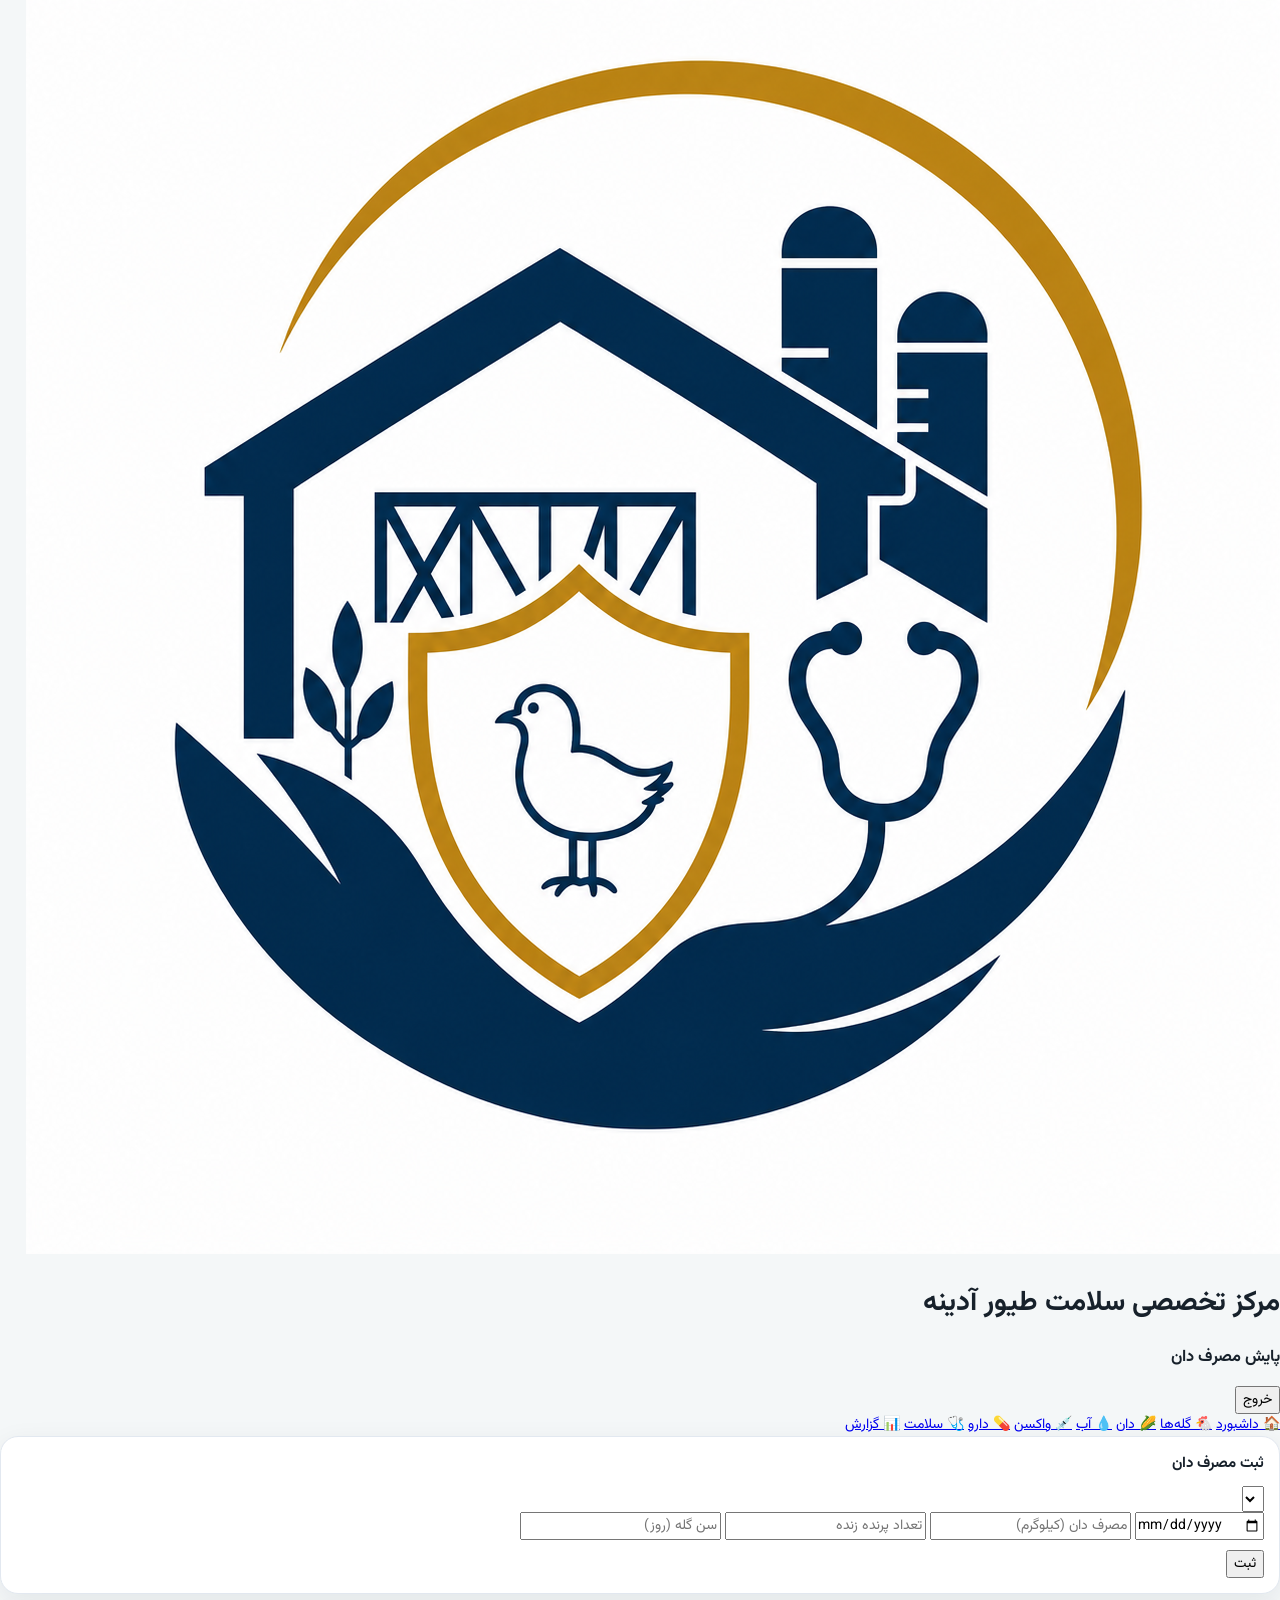
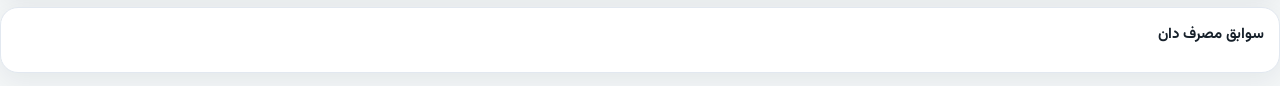
<file: feed.html>
<!doctype html>

<html lang="fa" dir="rtl">

<head>

<meta charset="utf-8">

<meta
name="viewport"
content="width=device-width,initial-scale=1"
>

<link rel="stylesheet" href="Style.css">

<title>
پایش مصرف دان
</title>

</head>


<body>


<header class="header">

<img src="IMG_4309.png" class="header-logo">

<h1>
مرکز تخصصی سلامت طیور آدینه
</h1>

<h3>
پایش مصرف دان
</h3>

<div class="user-row">

<span id="userBox"></span>

<button class="logout" data-logout>
خروج
</button>

</div>

</header>


<nav class="menu">

<a href="panel.html">🏠 داشبورد</a>
<a href="flock.html">🐔 گله‌ها</a>
<a href="feed.html">🌽 دان</a>
<a href="water.html">💧 آب</a>
<a href="vaccine.html">💉 واکسن</a>
<a href="medicine.html">💊 دارو</a>
<a href="health.html">🩺 سلامت</a>
<a href="report.html">📊 گزارش</a>

</nav>


<main class="container">


<div class="card">

<h2>
ثبت مصرف دان
</h2>


<select id="flockId"></select>


<div class="form-grid">

<input
id="date"
type="date"
>

<input
id="amount"
type="number"
step="0.01"
placeholder="مصرف دان (کیلوگرم)"
>

<input
id="birds"
type="number"
placeholder="تعداد پرنده زنده"
>

<input
id="age"
type="number"
placeholder="سن گله (روز)"
>

</div>


<div class="actions">

<button onclick="saveFeed()">
ثبت
</button>

</div>

</div>


<div class="card">

<h2>
سوابق مصرف دان
</h2>

<div id="list"></div>

</div>


</main>


<script src="database.js"></script>

<script src="app.js"></script>


<script>

function render(){

fillFlockSelect("flockId");

const data=
read("feed",[])
.slice()
.reverse();

const list=
document.getElementById("list");


if(!data.length){

list.innerHTML=
"هنوز اطلاعاتی ثبت نشده است.";

return;

}


list.innerHTML=data.map(

function(item){

return `

<div class="list-item">

📅 ${escapeHTML(item.date)}

|

${fmt(item.amount,1)}
کیلوگرم

|

${fmt(item.birds,0)}
پرنده

|

<b>
${fmt(item.perBird,1)}
گرم/پرنده
</b>

</div>

`;

}

).join("");

}


function saveFeed(){

if(!requireUser()){

return;

}


const flockId=
document.getElementById("flockId").value;


const amount=
num(document.getElementById("amount").value);


const birds=
num(document.getElementById("birds").value);


if(!flockId || amount<=0 || birds<=0){

alert(
"گله، مقدار دان و تعداد پرنده را صحیح وارد کنید."
);

return;

}


addRecord(

"feed",

{

flockId:flockId,

date:
document.getElementById("date").value ||
todayISO(),

amount:amount,

birds:birds,

age:
num(document.getElementById("age").value),

perBird:
amount*1000/birds

}

);


render();

}


document.addEventListener(

"DOMContentLoaded",

function(){

document.getElementById("date").value=todayISO();

render();

}

);

</script>


</body>

</html>
</file>
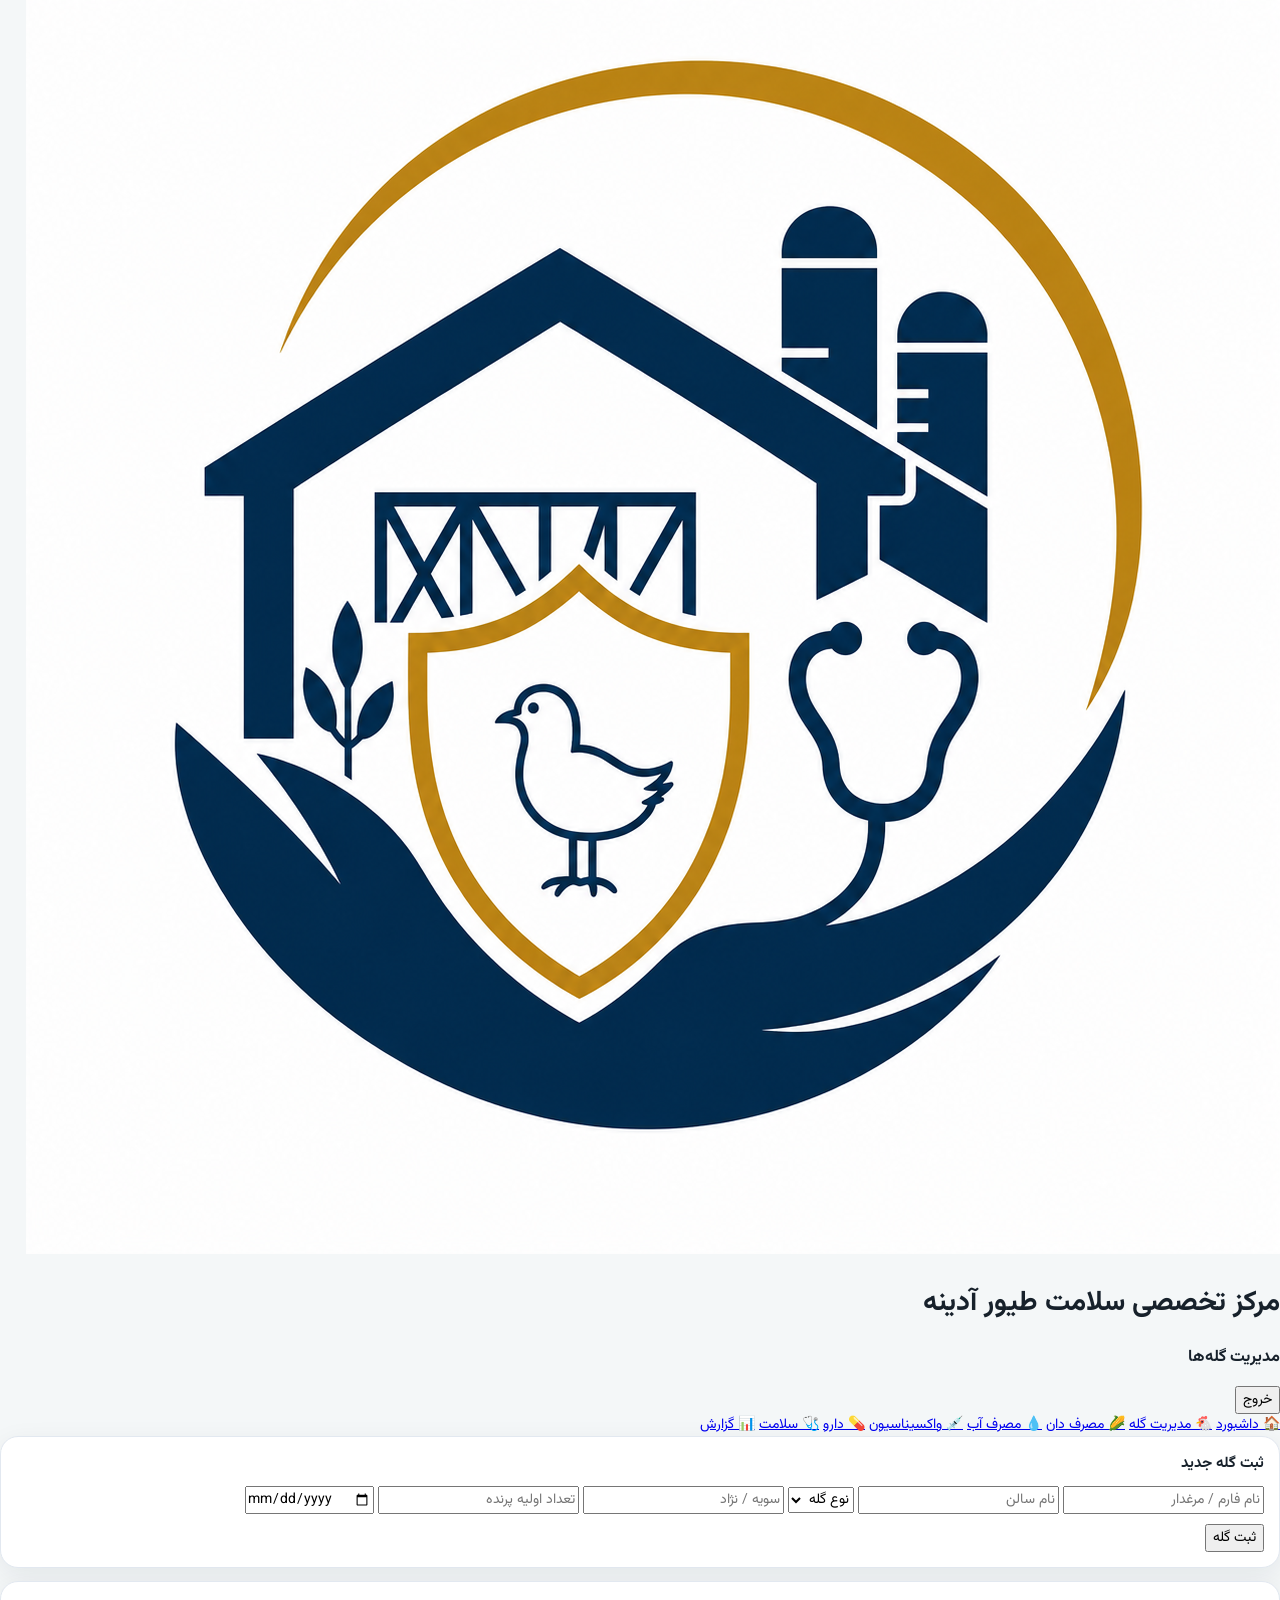
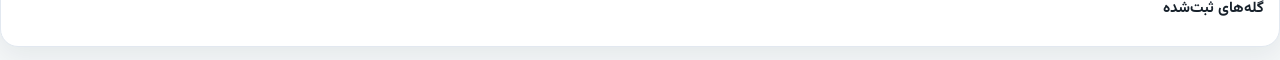
<file: flock.html>
<!doctype html>

<html lang="fa" dir="rtl">

<head>

<meta charset="utf-8">

<meta
name="viewport"
content="width=device-width,initial-scale=1"
>

<link
rel="stylesheet"
href="Style.css"
>

<title>
مدیریت گله‌ها
</title>

</head>


<body>


<header class="header">

<img
src="IMG_4309.png"
class="header-logo"
alt="لوگو"
>

<h1>
مرکز تخصصی سلامت طیور آدینه
</h1>

<h3>
مدیریت گله‌ها
</h3>

<div class="user-row">

<span id="userBox"></span>

<button
class="logout"
data-logout
>
خروج
</button>

</div>

</header>


<nav class="menu">

<a href="panel.html">🏠 داشبورد</a>

<a href="flock.html">🐔 مدیریت گله</a>

<a href="feed.html">🌽 مصرف دان</a>

<a href="water.html">💧 مصرف آب</a>

<a href="vaccine.html">💉 واکسیناسیون</a>

<a href="medicine.html">💊 دارو</a>

<a href="health.html">🩺 سلامت</a>

<a href="report.html">📊 گزارش</a>

</nav>


<main class="container">


<div class="card">

<h2>
ثبت گله جدید
</h2>


<div class="form-grid">


<input
id="farm"
placeholder="نام فارم / مرغدار"
>


<input
id="hall"
placeholder="نام سالن"
>


<select id="type">

<option value="">
نوع گله
</option>

<option>
گوشتی
</option>

<option>
تخمگذار
</option>

<option>
مادر
</option>

<option>
پولت
</option>

</select>


<input
id="breed"
placeholder="سویه / نژاد"
>


<input
id="initialCount"
type="number"
placeholder="تعداد اولیه پرنده"
>


<input
id="startDate"
type="date"
>


</div>


<div class="actions">

<button onclick="saveFlock()">
ثبت گله
</button>

</div>

</div>


<div class="card">

<h2>
گله‌های ثبت‌شده
</h2>

<div id="list"></div>

</div>


</main>


<script src="database.js"></script>

<script src="app.js"></script>


<script>

function saveFlock(){

if(!requireUser()){

return;

}


const farm=
document.getElementById("farm")
.value.trim();


const hall=
document.getElementById("hall")
.value.trim();


if(!farm || !hall){

alert(
"نام فارم و سالن الزامی است."
);

return;

}


const record=addRecord(

"flocks",

{

farm:farm,

hall:hall,

type:
document.getElementById("type").value,

breed:
document.getElementById("breed").value.trim(),

initialCount:
num(
document.getElementById("initialCount").value
),

startDate:
document.getElementById("startDate").value ||
todayISO(),

status:"فعال"

}

);


if(record){

setSelectedFlock(record.id);

render();

}

}


function render(){

const data=getFlocks();

const list=document.getElementById("list");


if(!data.length){

list.innerHTML=
"هنوز گله‌ای ثبت نشده است.";

return;

}


list.innerHTML=data.map(

function(flock){

return `

<div class="list-item">

<b>
${escapeHTML(flock.farm)}
—
${escapeHTML(flock.hall)}
</b>

<div class="meta">

${escapeHTML(flock.type)}

|

${escapeHTML(flock.breed || "")}

|

${fmt(flock.initialCount,0)}
قطعه

|

شروع:
${escapeHTML(flock.startDate)}

</div>


<div class="actions">

<button
onclick="selectFlock('${flock.id}')"
>
فعال کردن
</button>

<button
class="secondary"
onclick="removeFlock('${flock.id}')"
>
حذف
</button>

</div>

</div>

`;

}

).join("");

}


function selectFlock(id){

setSelectedFlock(id);

render();

}


function removeFlock(id){

if(!confirm("این گله حذف شود؟")){

return;

}


deleteRecord(
"flocks",
id
);


if(getSelectedFlock()===id){

setSelectedFlock("");

}


render();

}


document.addEventListener(

"DOMContentLoaded",

function(){

const start=
document.getElementById("startDate");

if(start){

start.value=todayISO();

}

render();

}

);

</script>

</body>

</html>
</file>
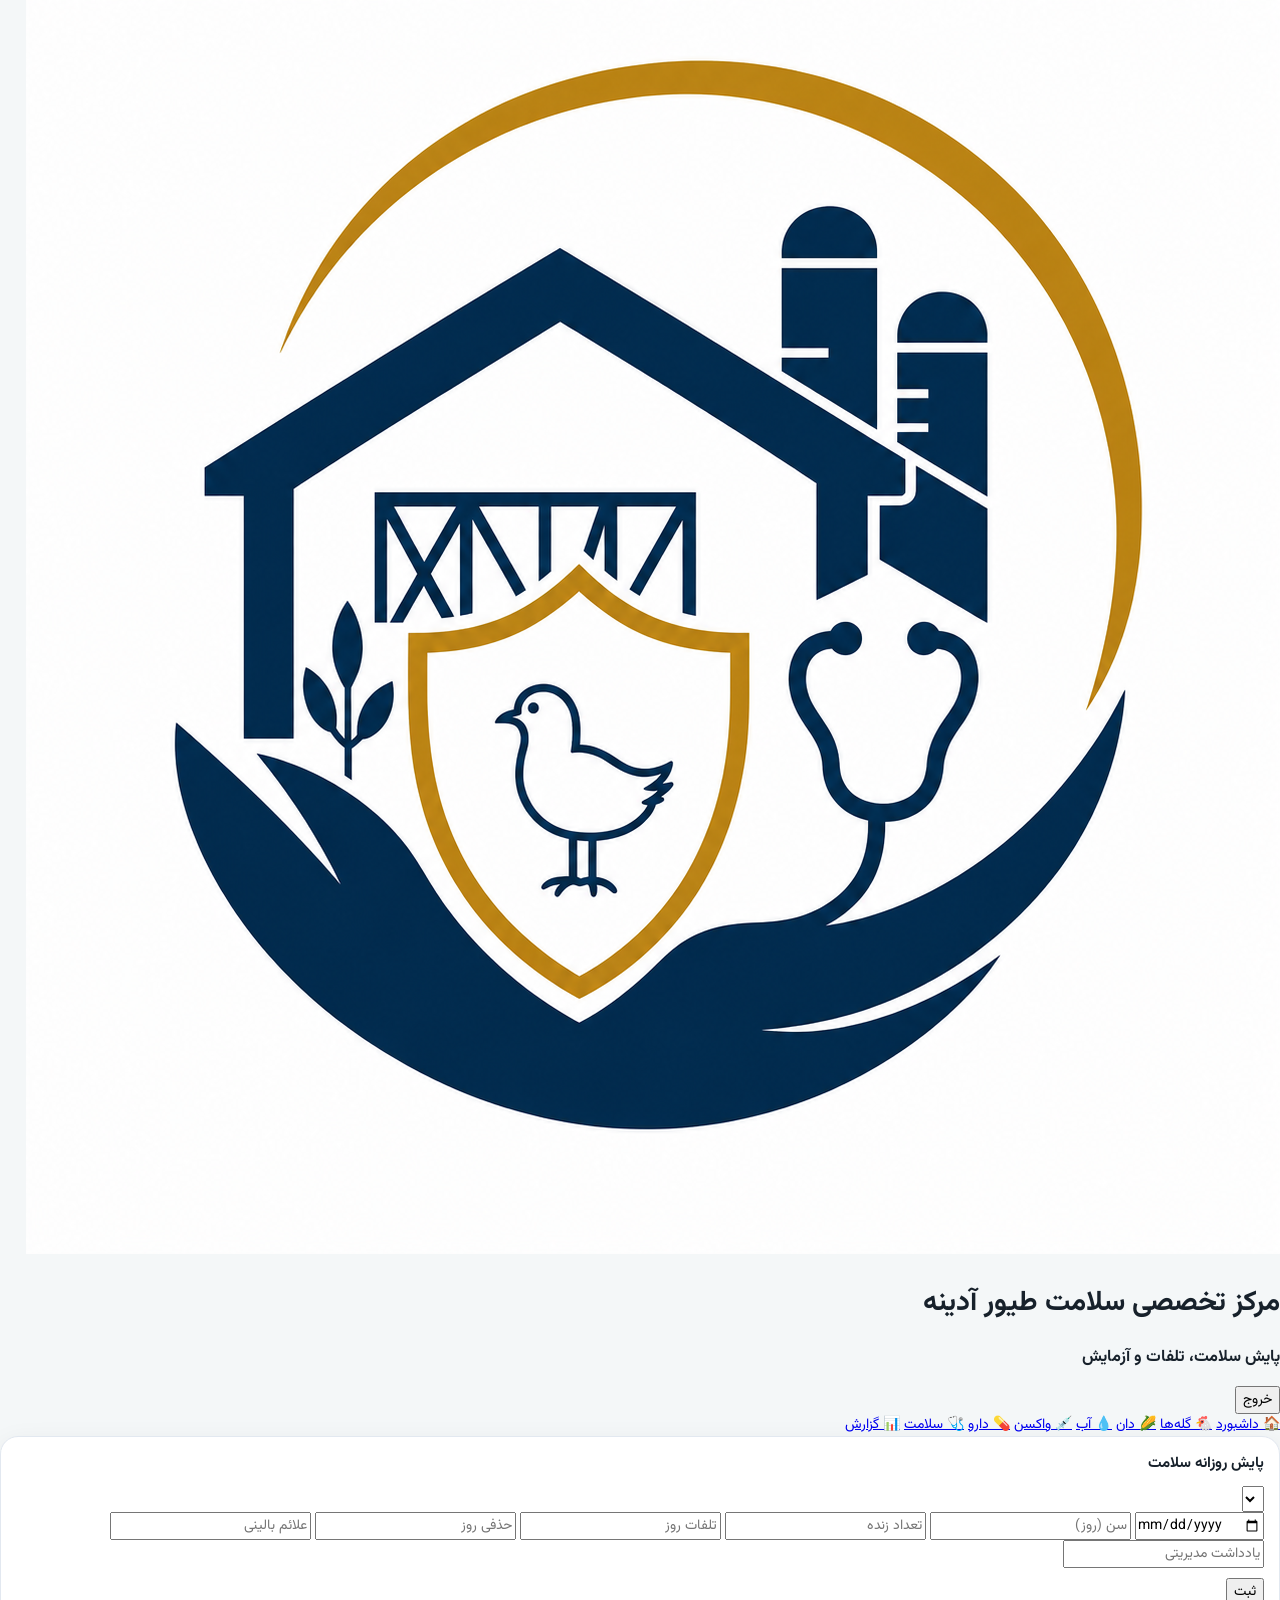
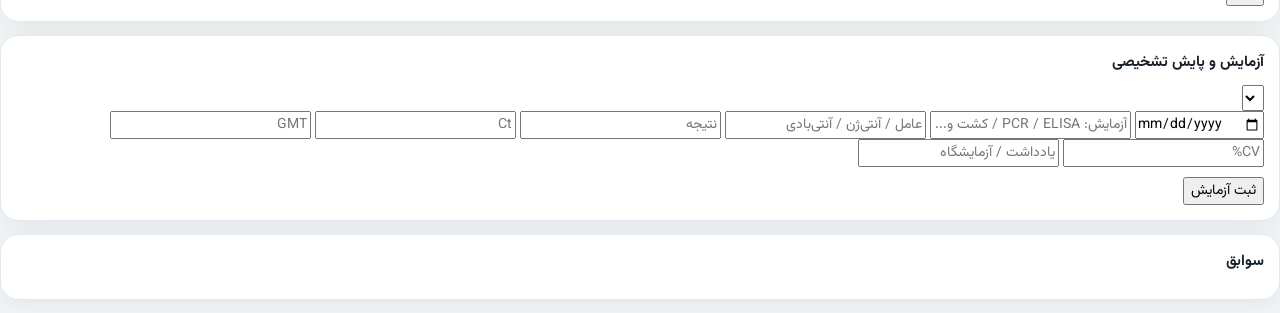
<file: health.html>
<!doctype html>

<html lang="fa" dir="rtl">

<head>

<meta charset="utf-8">

<meta
name="viewport"
content="width=device-width,initial-scale=1"
>

<link rel="stylesheet" href="Style.css">

<title>
پایش سلامت و آزمایش
</title>

</head>


<body>


<header class="header">

<img src="IMG_4309.png" class="header-logo">

<h1>
مرکز تخصصی سلامت طیور آدینه
</h1>

<h3>
پایش سلامت، تلفات و آزمایش
</h3>

<div class="user-row">

<span id="userBox"></span>

<button class="logout" data-logout>
خروج
</button>

</div>

</header>


<nav class="menu">

<a href="panel.html">🏠 داشبورد</a>
<a href="flock.html">🐔 گله‌ها</a>
<a href="feed.html">🌽 دان</a>
<a href="water.html">💧 آب</a>
<a href="vaccine.html">💉 واکسن</a>
<a href="medicine.html">💊 دارو</a>
<a href="health.html">🩺 سلامت</a>
<a href="report.html">📊 گزارش</a>

</nav>


<main class="container">


<div class="card">

<h2>
پایش روزانه سلامت
</h2>


<select id="flockId"></select>


<div class="form-grid">

<input
id="date"
type="date"
>

<input
id="age"
type="number"
placeholder="سن (روز)"
>

<input
id="alive"
type="number"
placeholder="تعداد زنده"
>

<input
id="mortality"
type="number"
placeholder="تلفات روز"
>

<input
id="cull"
type="number"
placeholder="حذفی روز"
>

<input
id="signs"
placeholder="علائم بالینی"
>

<input
id="notes"
placeholder="یادداشت مدیریتی"
>

</div>


<div class="actions">

<button onclick="saveHealth()">
ثبت
</button>

</div>

</div>



<div class="card">

<h2>
آزمایش و پایش تشخیصی
</h2>


<select id="flockIdLab"></select>


<div class="form-grid">

<input
id="labDate"
type="date"
>

<input
id="test"
placeholder="آزمایش: PCR / ELISA / کشت و..."
>

<input
id="agent"
placeholder="عامل / آنتی‌ژن / آنتی‌بادی"
>

<input
id="result"
placeholder="نتیجه"
>

<input
id="ct"
type="number"
step="0.01"
placeholder="Ct"
>

<input
id="gmt"
type="number"
step="0.01"
placeholder="GMT"
>

<input
id="cvLab"
type="number"
step="0.01"
placeholder="CV%"
>

<input
id="labNotes"
placeholder="یادداشت / آزمایشگاه"
>

</div>


<div class="actions">

<button onclick="saveLab()">
ثبت آزمایش
</button>

</div>

</div>


<div class="card">

<h2>
سوابق
</h2>

<div id="list"></div>

</div>


</main>


<script src="database.js"></script>

<script src="app.js"></script>


<script>

function render(){

fillFlockSelect("flockId");

fillFlockSelect("flockIdLab");


const health=
read("health",[])
.slice()
.reverse();


const labs=
read("lab",[])
.slice()
.reverse();


const list=
document.getElementById("list");


let html="";


health.forEach(function(item){

html+=`

<div class="list-item">

🩺

${escapeHTML(item.date)}

|

سن:
${fmt(item.age,0)}

|

تلفات:
${fmt(item.mortality,0)}

|

حذفی:
${fmt(item.cull,0)}

<div>

${escapeHTML(item.signs || "")}

</div>

<div class="meta">

${escapeHTML(item.notes || "")}

</div>

</div>

`;

});


labs.forEach(function(item){

html+=`

<div class="list-item">

🧪

${escapeHTML(item.labDate)}

|

${escapeHTML(item.test)}

|

${escapeHTML(item.agent)}

|

نتیجه:

<b>
${escapeHTML(item.result)}
</b>


<div class="meta">

Ct:
${item.ct ?? "-"}

|

GMT:
${item.gmt ?? "-"}

|

CV:
${item.cvLab ?? "-"}

</div>


<div>

${escapeHTML(item.notes || "")}

</div>

</div>

`;

});


list.innerHTML=
html || "هنوز اطلاعاتی ثبت نشده است.";

}


function saveHealth(){

if(!requireUser()){

return;

}


const flockId=
document.getElementById("flockId").value;


if(!flockId){

alert("گله را انتخاب کنید.");

return;

}


addRecord(

"health",

{

flockId:flockId,

date:
document.getElementById("date").value ||
todayISO(),

age:
num(document.getElementById("age").value),

alive:
num(document.getElementById("alive").value),

mortality:
num(document.getElementById("mortality").value),

cull:
num(document.getElementById("cull").value),

signs:
document.getElementById("signs").value.trim(),

notes:
document.getElementById("notes").value.trim()

}

);


render();

}


function saveLab(){

if(!requireUser()){

return;

}


const flockId=
document.getElementById("flockIdLab").value;


const test=
document.getElementById("test").value.trim();


if(!flockId || !test){

alert(
"گله و نام آزمایش الزامی است."
);

return;

}


addRecord(

"lab",

{

flockId:flockId,

labDate:
document.getElementById("labDate").value ||
todayISO(),

test:test,

agent:
document.getElementById("agent").value.trim(),

result:
document.getElementById("result").value.trim(),

ct:
document.getElementById("ct").value===""
?
null
:
num(document.getElementById("ct").value),

gmt:
document.getElementById("gmt").value===""
?
null
:
num(document.getElementById("gmt").value),

cvLab:
document.getElementById("cvLab").value===""
?
null
:
num(document.getElementById("cvLab").value),

notes:
document.getElementById("labNotes").value.trim()

}

);


render();

}


document.addEventListener(

"DOMContentLoaded",

function(){

document.getElementById("date").value=todayISO();

document.getElementById("labDate").value=todayISO();

render();

}

);

</script>

</body>

</html>
</file>
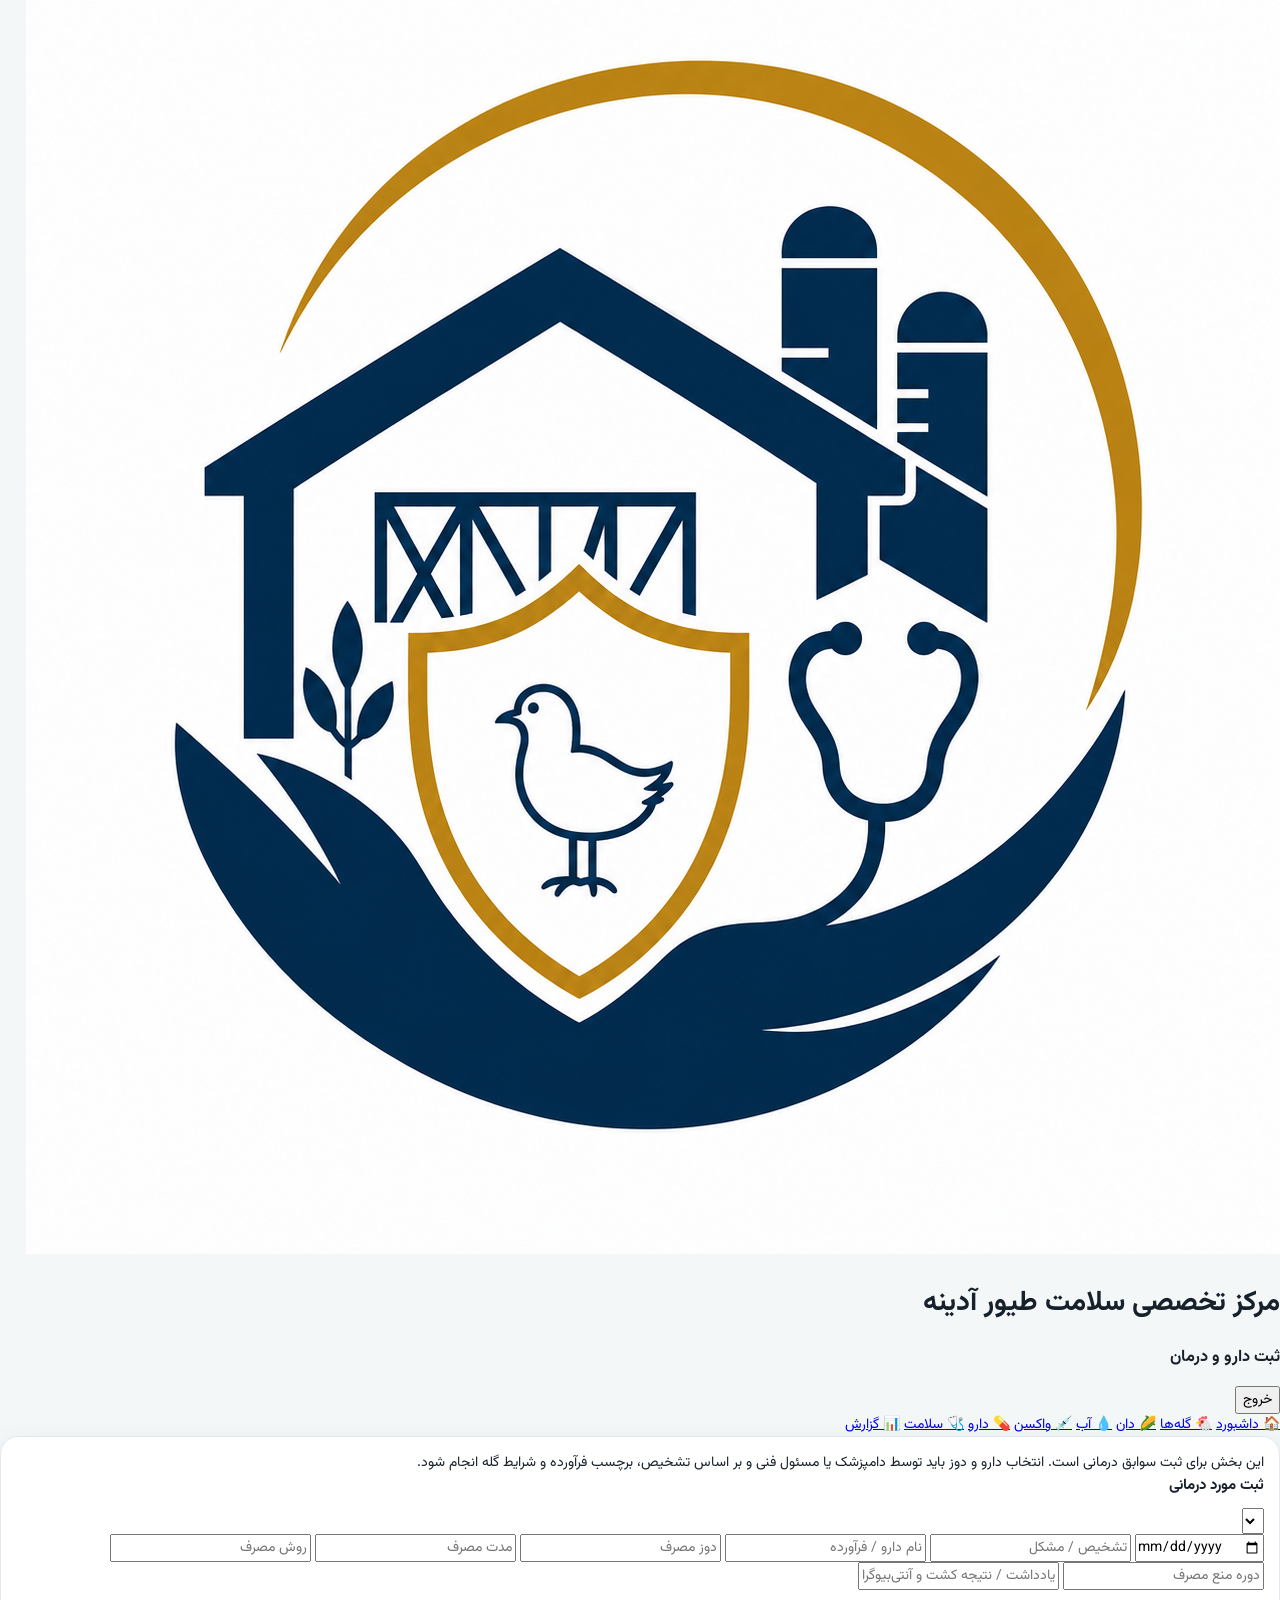
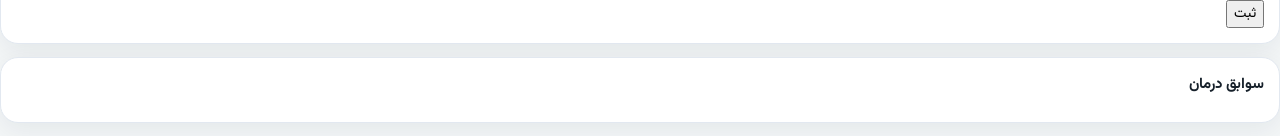
<file: medicine.html>
<!doctype html>

<html lang="fa" dir="rtl">

<head>

<meta charset="utf-8">

<meta
name="viewport"
content="width=device-width,initial-scale=1"
>

<link rel="stylesheet" href="Style.css">

<title>
دارو و درمان
</title>

</head>


<body>


<header class="header">

<img src="IMG_4309.png" class="header-logo">

<h1>
مرکز تخصصی سلامت طیور آدینه
</h1>

<h3>
ثبت دارو و درمان
</h3>

<div class="user-row">

<span id="userBox"></span>

<button class="logout" data-logout>
خروج
</button>

</div>

</header>


<nav class="menu">

<a href="panel.html">🏠 داشبورد</a>
<a href="flock.html">🐔 گله‌ها</a>
<a href="feed.html">🌽 دان</a>
<a href="water.html">💧 آب</a>
<a href="vaccine.html">💉 واکسن</a>
<a href="medicine.html">💊 دارو</a>
<a href="health.html">🩺 سلامت</a>
<a href="report.html">📊 گزارش</a>

</nav>


<main class="container">


<div class="card">

<div class="notice">

این بخش برای ثبت سوابق درمانی است.
انتخاب دارو و دوز باید توسط دامپزشک یا مسئول فنی و بر اساس تشخیص، برچسب فرآورده و شرایط گله انجام شود.

</div>


<h2>
ثبت مورد درمانی
</h2>


<select id="flockId"></select>


<div class="form-grid">

<input
id="date"
type="date"
>

<input
id="disease"
placeholder="تشخیص / مشکل"
>

<input
id="medicine"
placeholder="نام دارو / فرآورده"
>

<input
id="dose"
placeholder="دوز مصرف"
>

<input
id="duration"
placeholder="مدت مصرف"
>

<input
id="route"
placeholder="روش مصرف"
>

<input
id="withdrawal"
placeholder="دوره منع مصرف"
>

<input
id="notes"
placeholder="یادداشت / نتیجه کشت و آنتی‌بیوگرام"
>

</div>


<div class="actions">

<button onclick="saveMedicine()">
ثبت
</button>

</div>

</div>


<div class="card">

<h2>
سوابق درمان
</h2>

<div id="list"></div>

</div>


</main>


<script src="database.js"></script>

<script src="app.js"></script>


<script>

function render(){

fillFlockSelect("flockId");

const data=
read("medicine",[])
.slice()
.reverse();


const list=
document.getElementById("list");


if(!data.length){

list.innerHTML=
"هنوز مورد درمانی ثبت نشده است.";

return;

}


list.innerHTML=data.map(

function(item){

return `

<div class="list-item">

💊

<b>
${escapeHTML(item.medicine)}
</b>


<div class="meta">

${escapeHTML(item.date)}

|

${escapeHTML(item.disease)}

|

دوز:
${escapeHTML(item.dose)}

|

مدت:
${escapeHTML(item.duration)}

</div>


<div>

روش:
${escapeHTML(item.route)}

|

منع مصرف:
${escapeHTML(item.withdrawal)}

</div>


<div>

${escapeHTML(item.notes || "")}

</div>

</div>

`;

}

).join("");

}


function saveMedicine(){

if(!requireUser()){

return;

}


const flockId=
document.getElementById("flockId").value;


const medicine=
document.getElementById("medicine").value.trim();


if(!flockId || !medicine){

alert(
"گله و نام دارو الزامی است."
);

return;

}


addRecord(

"medicine",

{

flockId:flockId,

date:
document.getElementById("date").value ||
todayISO(),

disease:
document.getElementById("disease").value.trim(),

medicine:medicine,

dose:
document.getElementById("dose").value.trim(),

duration:
document.getElementById("duration").value.trim(),

route:
document.getElementById("route").value.trim(),

withdrawal:
document.getElementById("withdrawal").value.trim(),

notes:
document.getElementById("notes").value.trim()

}

);


render();

}


document.addEventListener(

"DOMContentLoaded",

function(){

document.getElementById("date").value=todayISO();

render();

}

);

</script>

</body>

</html>
</file>
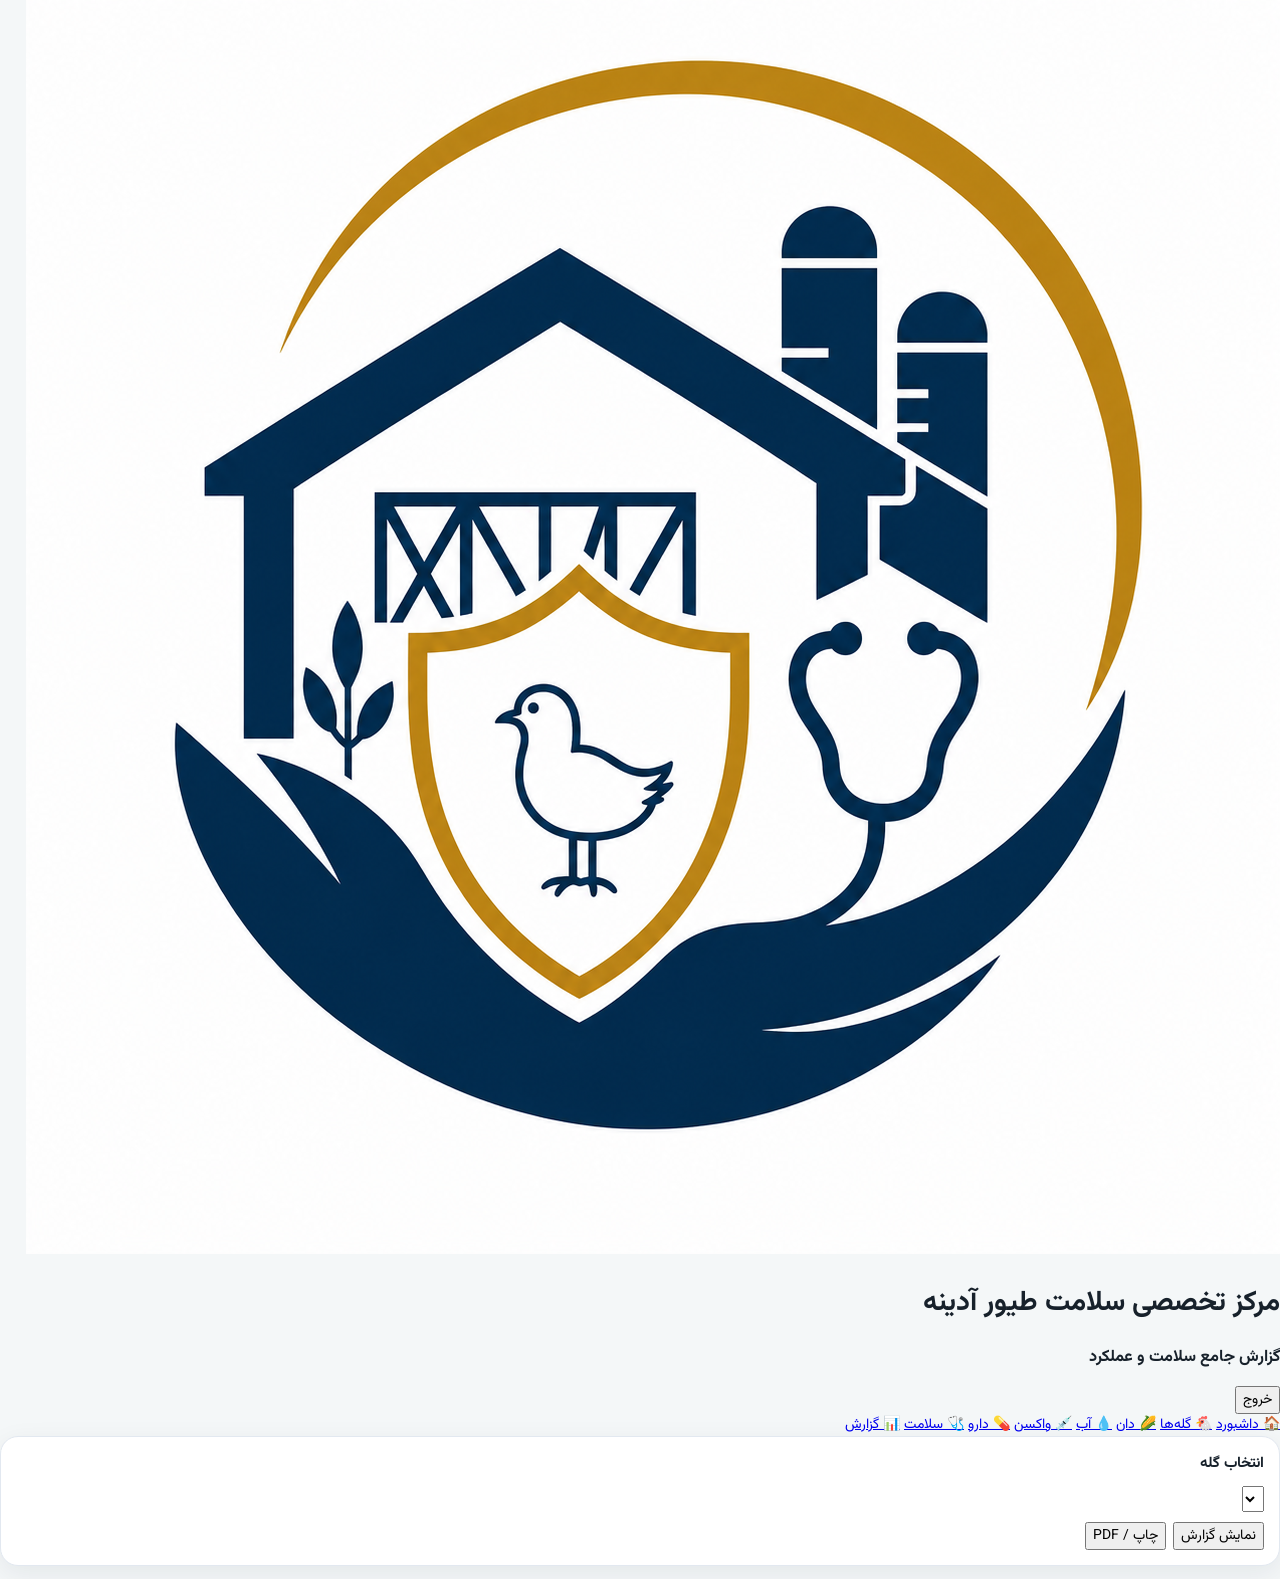
<file: report.html>
<!doctype html>

<html lang="fa" dir="rtl">

<head>

<meta charset="utf-8">

<meta
name="viewport"
content="width=device-width,initial-scale=1"
>

<link rel="stylesheet" href="Style.css">

<title>
گزارش جامع سلامت و عملکرد
</title>

</head>


<body>


<header class="header">

<img src="IMG_4309.png" class="header-logo">

<h1>
مرکز تخصصی سلامت طیور آدینه
</h1>

<h3>
گزارش جامع سلامت و عملکرد
</h3>

<div class="user-row">

<span id="userBox"></span>

<button class="logout" data-logout>
خروج
</button>

</div>

</header>


<nav class="menu">

<a href="panel.html">🏠 داشبورد</a>
<a href="flock.html">🐔 گله‌ها</a>
<a href="feed.html">🌽 دان</a>
<a href="water.html">💧 آب</a>
<a href="vaccine.html">💉 واکسن</a>
<a href="medicine.html">💊 دارو</a>
<a href="health.html">🩺 سلامت</a>
<a href="report.html">📊 گزارش</a>

</nav>


<main class="container">


<div class="card">

<h2>
انتخاب گله
</h2>


<select id="flockId"></select>


<div class="actions">

<button onclick="renderReport()">
نمایش گزارش
</button>


<button
class="secondary"
onclick="window.print()"
>
چاپ / PDF
</button>

</div>

</div>


<div id="report"></div>


</main>


<script src="database.js"></script>

<script src="app.js"></script>


<script>

function renderReport(){

const id=
document.getElementById("flockId").value;


const flock=
getFlocks().find(
function(x){
return x.id===id;
}
);


const weights=
read("weights",[])

.filter(function(x){

return !id || x.flockId===id;

});


const feed=
read("feed",[])

.filter(function(x){

return !id || x.flockId===id;

});


const water=
read("water",[])

.filter(function(x){

return !id || x.flockId===id;

});


const vaccine=
read("vaccine",[])

.filter(function(x){

return !id || x.flockId===id;

});


const medicine=
read("medicine",[])

.filter(function(x){

return !id || x.flockId===id;

});


const lab=
read("lab",[])

.filter(function(x){

return !id || x.flockId===id;

});


const health=
read("health",[])

.filter(function(x){

return !id || x.flockId===id;

});


const latest=
weights[weights.length-1];


const totalFeed=
feed.reduce(
function(sum,x){
return sum+x.amount;
},
0
);


const totalWater=
water.reduce(
function(sum,x){
return sum+x.amount;
},
0
);


document.getElementById("report").innerHTML=`

<div class="card">

<h2>

${
flock

?

escapeHTML(
flock.farm+" / "+flock.hall
)

:

"گزارش همه گله‌ها"

}

</h2>


<div class="results">


<div>

ارزیابی وزن

<strong>
${weights.length}
</strong>

</div>


<div>

آخرین میانگین

<strong>
${
latest
?
fmt(latest.mean,1)
:
"-"
}
</strong>

</div>


<div>

آخرین CV

<strong>
${
latest
?
fmt(latest.cv,2)+"%"
:
"-"
}
</strong>

</div>


<div>

یکنواختی ±۱۰٪

<strong>
${
latest
?
fmt(latest.u10,1)+"%"
:
"-"
}
</strong>

</div>


<div>

دان ثبت‌شده

<strong>
${fmt(totalFeed,1)}
kg

</strong>

</div>


<div>

آب ثبت‌شده

<strong>
${fmt(totalWater,1)}
L

</strong>

</div>


<div>

واکسن

<strong>
${vaccine.length}
</strong>

</div>


<div>

دارو

<strong>
${medicine.length}
</strong>

</div>


<div>

آزمایش

<strong>
${lab.length}
</strong>

</div>


<div>

پایش سلامت

<strong>
${health.length}
</strong>

</div>


</div>

</div>

`;

}


document.addEventListener(

"DOMContentLoaded",

function(){

fillFlockSelect(
"flockId",
true
);

renderReport();

}

);

</script>


</body>

</html>
</file>
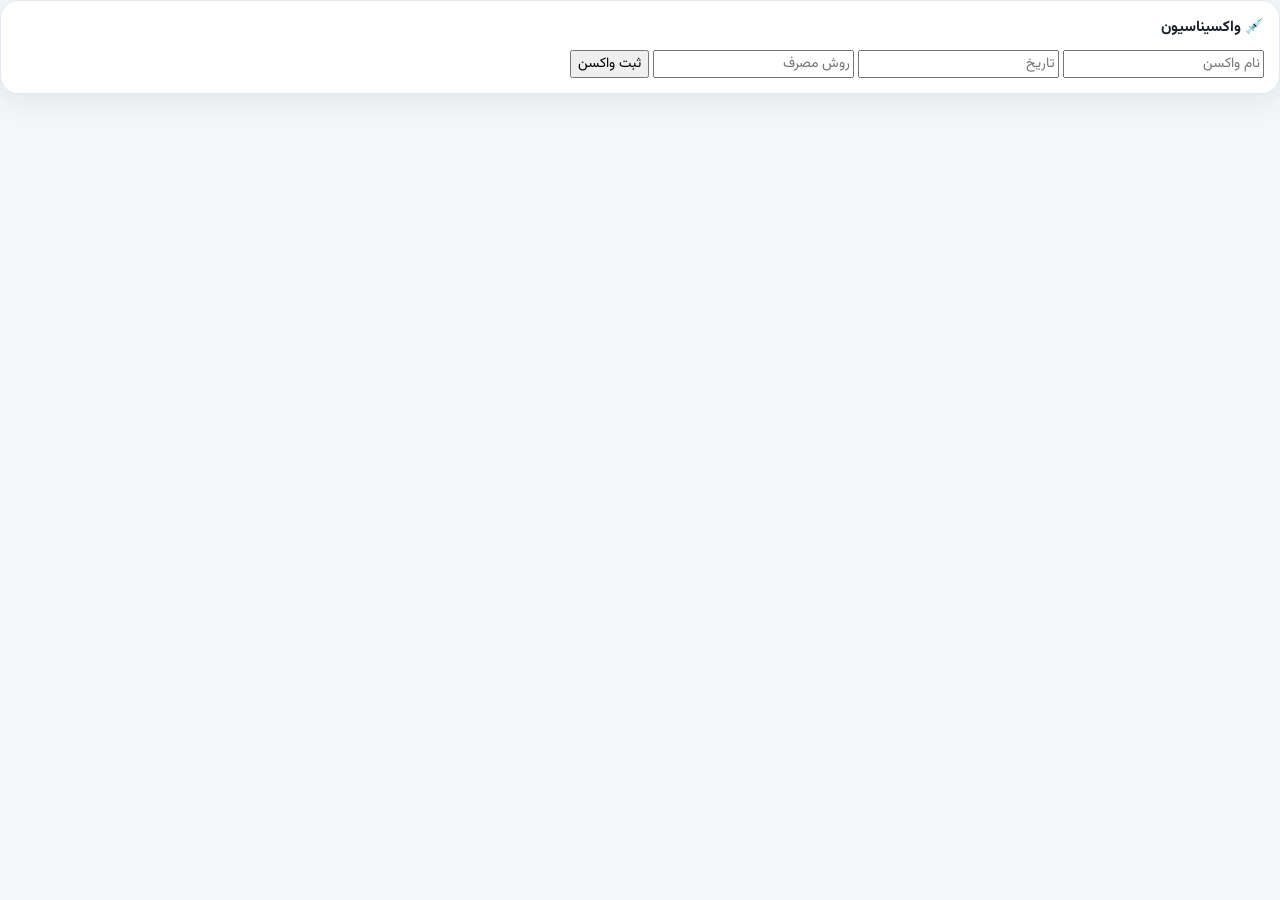
<file: Vaccine.html>
<!DOCTYPE html>

<html lang="fa" dir="rtl">

<head>

<meta charset="UTF-8">

<link rel="stylesheet" href="../Style.css">

</head>


<body>


<div class="card">


<h2>💉 واکسیناسیون</h2>


<input placeholder="نام واکسن">

<input placeholder="تاریخ">

<input placeholder="روش مصرف">


<button>
ثبت واکسن
</button>


</div>


</body>

</html>
</file>
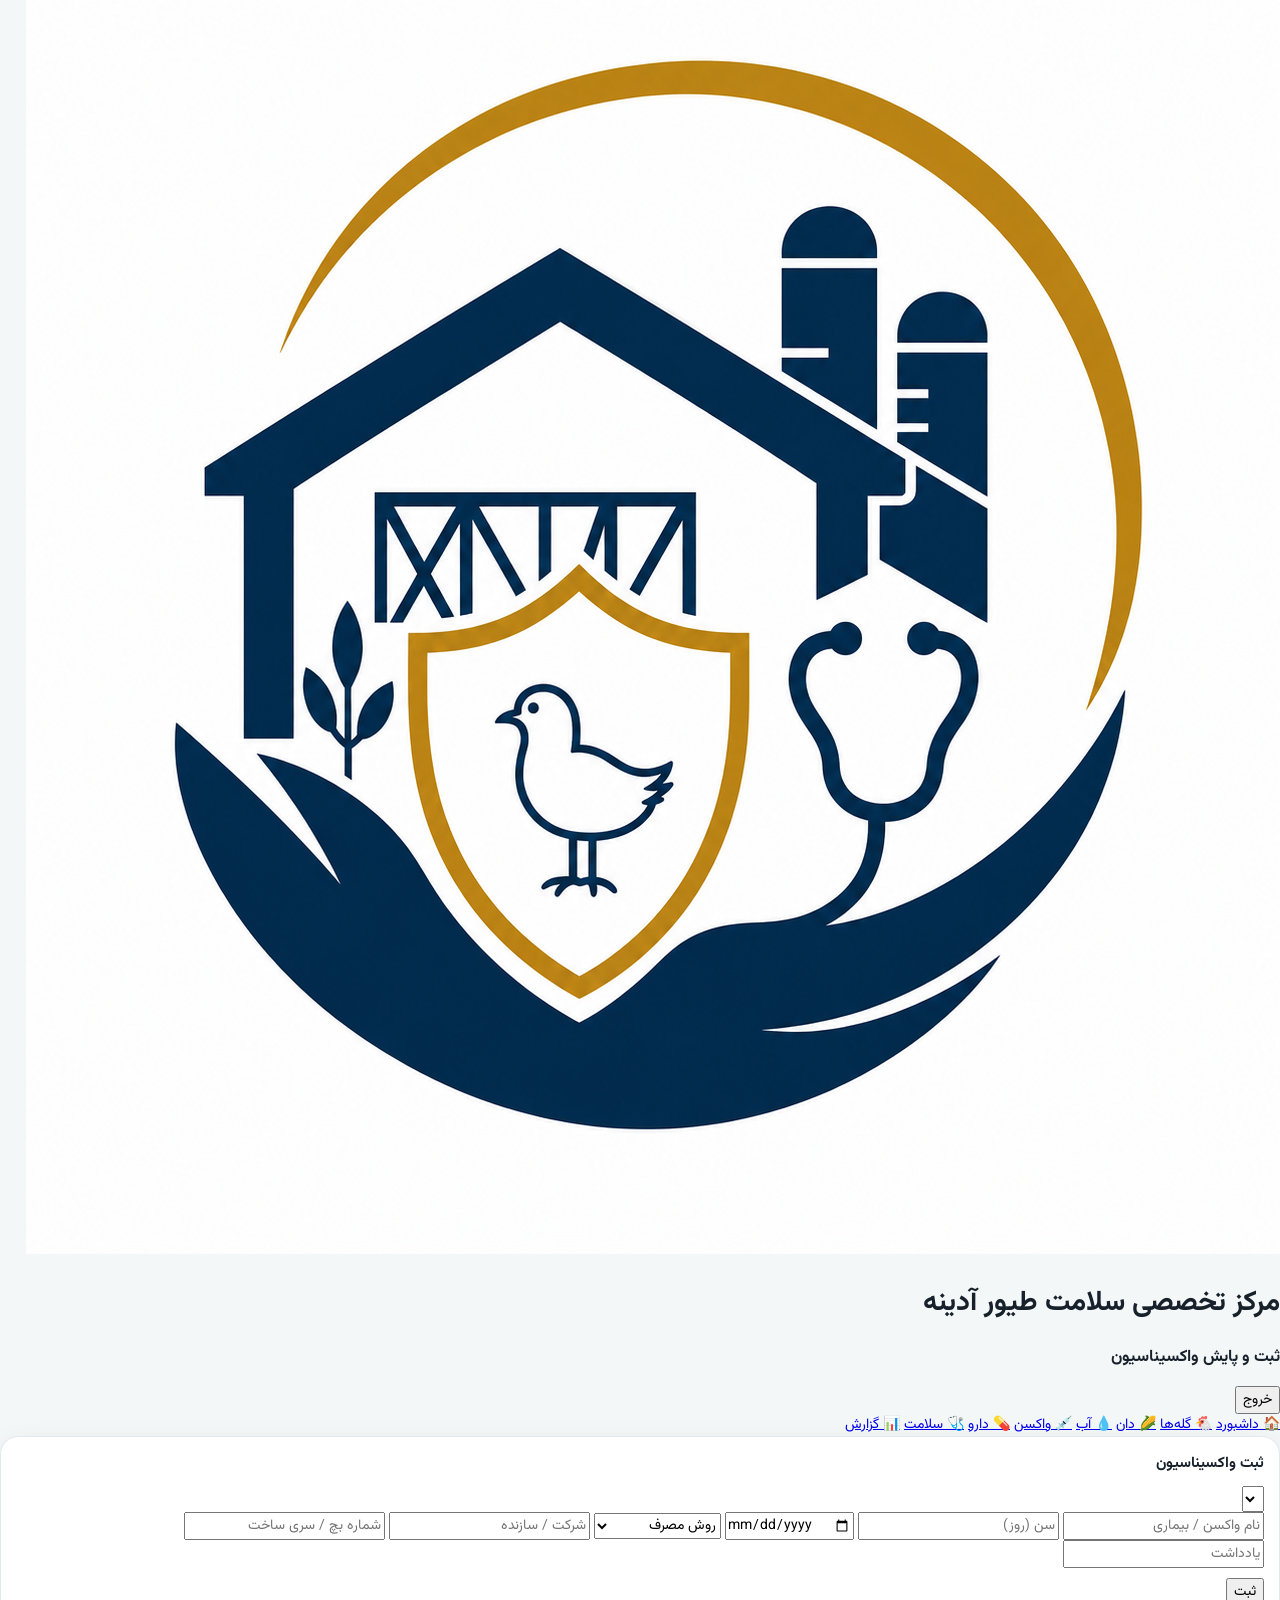
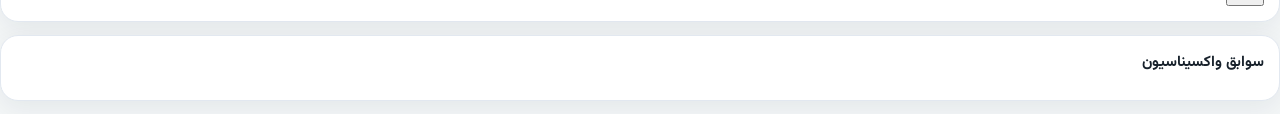
<file: vaccine.html>
<!doctype html>

<html lang="fa" dir="rtl">

<head>

<meta charset="utf-8">

<meta
name="viewport"
content="width=device-width,initial-scale=1"
>

<link rel="stylesheet" href="Style.css">

<title>
ثبت و پایش واکسیناسیون
</title>

</head>


<body>


<header class="header">

<img src="IMG_4309.png" class="header-logo">

<h1>
مرکز تخصصی سلامت طیور آدینه
</h1>

<h3>
ثبت و پایش واکسیناسیون
</h3>

<div class="user-row">

<span id="userBox"></span>

<button class="logout" data-logout>
خروج
</button>

</div>

</header>


<nav class="menu">

<a href="panel.html">🏠 داشبورد</a>
<a href="flock.html">🐔 گله‌ها</a>
<a href="feed.html">🌽 دان</a>
<a href="water.html">💧 آب</a>
<a href="vaccine.html">💉 واکسن</a>
<a href="medicine.html">💊 دارو</a>
<a href="health.html">🩺 سلامت</a>
<a href="report.html">📊 گزارش</a>

</nav>


<main class="container">


<div class="card">

<h2>
ثبت واکسیناسیون
</h2>


<select id="flockId"></select>


<div class="form-grid">

<input
id="name"
placeholder="نام واکسن / بیماری"
>

<input
id="age"
type="number"
placeholder="سن (روز)"
>

<input
id="date"
type="date"
>

<select id="method">

<option value="">
روش مصرف
</option>

<option>
آب آشامیدنی
</option>

<option>
اسپری
</option>

<option>
قطره چشمی / بینی
</option>

<option>
تزریق
</option>

<option>
سایر
</option>

</select>


<input
id="manufacturer"
placeholder="شرکت / سازنده"
>


<input
id="batch"
placeholder="شماره بچ / سری ساخت"
>


<input
id="notes"
placeholder="یادداشت"
>

</div>


<div class="actions">

<button onclick="saveVaccine()">
ثبت
</button>

</div>

</div>


<div class="card">

<h2>
سوابق واکسیناسیون
</h2>

<div id="list"></div>

</div>


</main>


<script src="database.js"></script>

<script src="app.js"></script>


<script>

function render(){

fillFlockSelect("flockId");

const data=
read("vaccine",[])
.slice()
.reverse();


const list=
document.getElementById("list");


if(!data.length){

list.innerHTML=
"هنوز واکسنی ثبت نشده است.";

return;

}


list.innerHTML=data.map(

function(item){

return `

<div class="list-item">

💉

<b>
${escapeHTML(item.name)}
</b>


<div class="meta">

سن:
${fmt(item.age,0)}
روز

|

${escapeHTML(item.date)}

|

${escapeHTML(item.method)}

|

${escapeHTML(item.manufacturer || "")}

</div>


<div>

بچ:
${escapeHTML(item.batch || "-")}

</div>


<div>

${escapeHTML(item.notes || "")}

</div>

</div>

`;

}

).join("");

}


function saveVaccine(){

if(!requireUser()){

return;

}


const flockId=
document.getElementById("flockId").value;


const name=
document.getElementById("name").value.trim();


if(!flockId || !name){

alert(
"گله و نام واکسن الزامی است."
);

return;

}


addRecord(

"vaccine",

{

flockId:flockId,

name:name,

age:
num(document.getElementById("age").value),

date:
document.getElementById("date").value ||
todayISO(),

method:
document.getElementById("method").value,

manufacturer:
document.getElementById("manufacturer").value.trim(),

batch:
document.getElementById("batch").value.trim(),

notes:
document.getElementById("notes").value.trim()

}

);


render();

}


document.addEventListener(

"DOMContentLoaded",

function(){

document.getElementById("date").value=todayISO();

render();

}

);

</script>

</body>

</html>
</file>
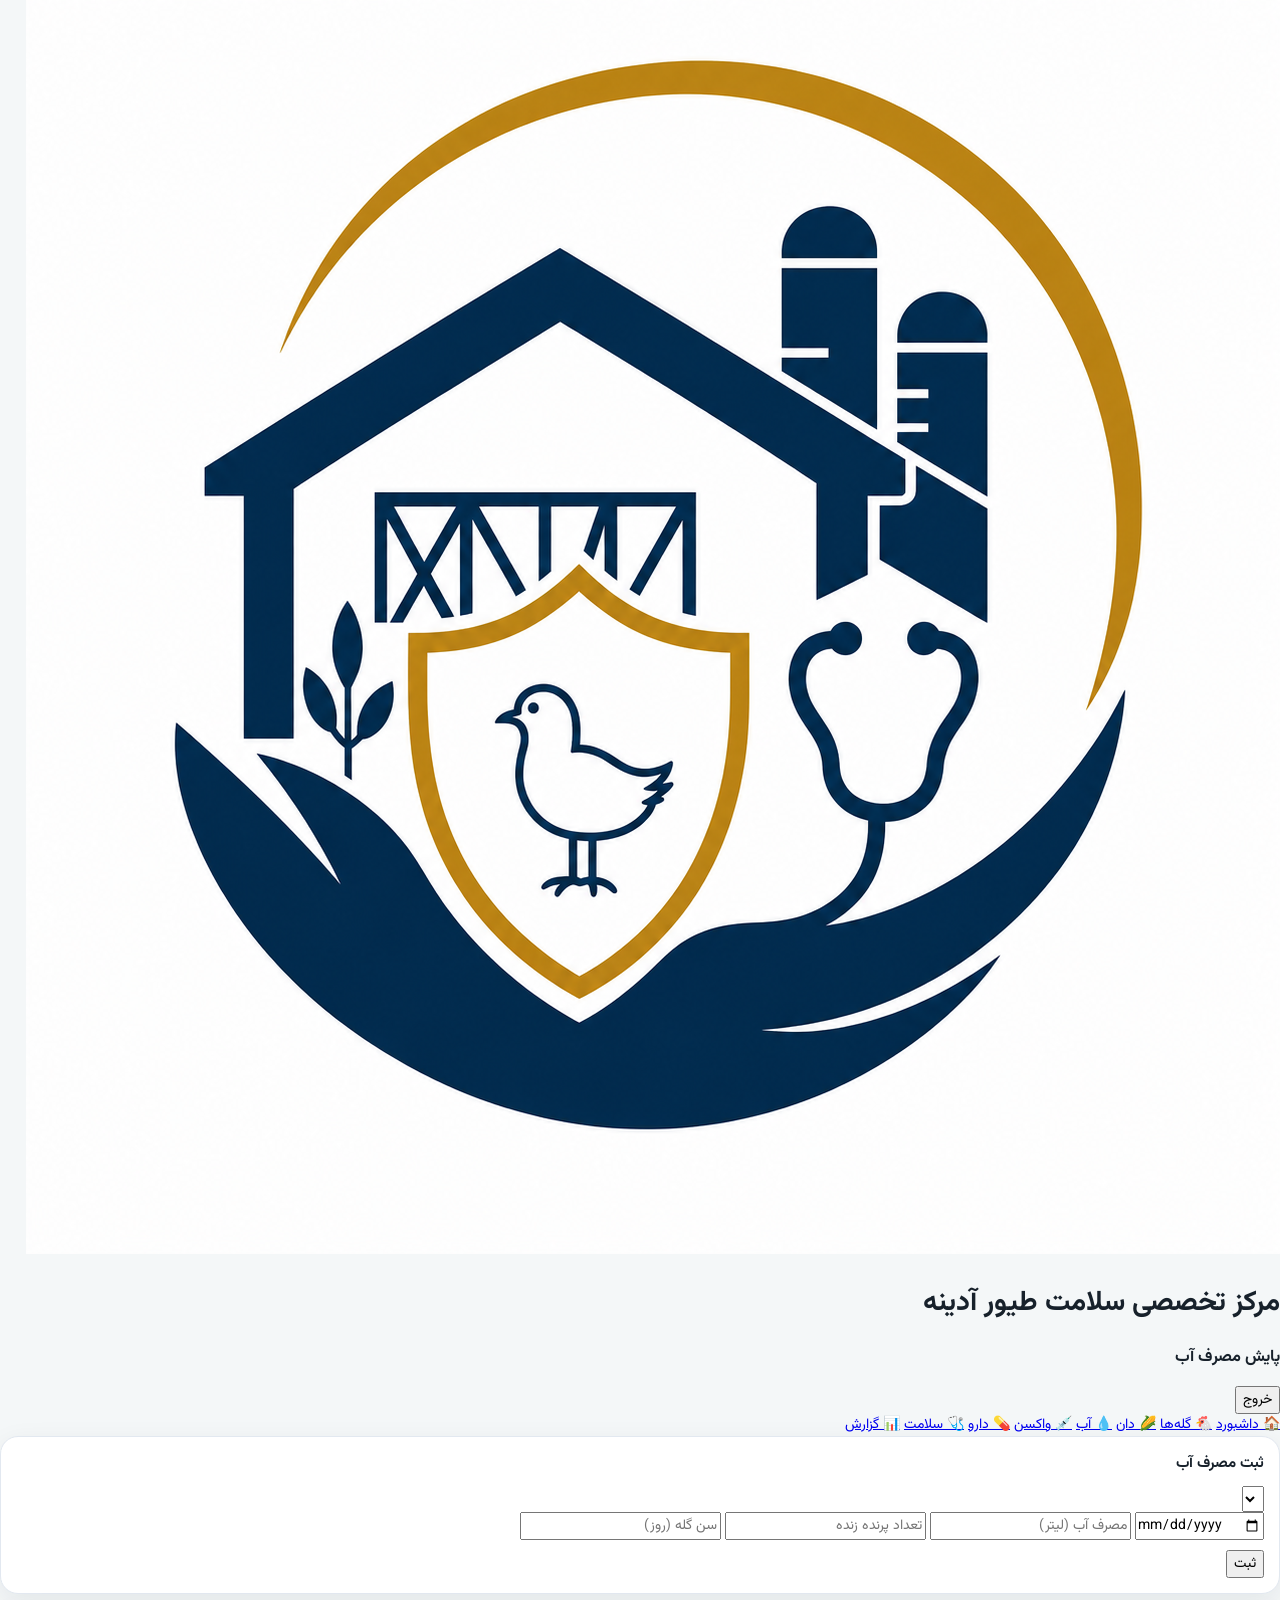
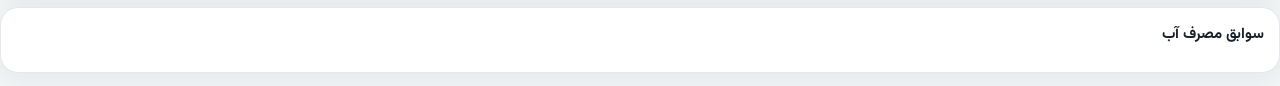
<file: water.html>
<!doctype html>

<html lang="fa" dir="rtl">

<head>

<meta charset="utf-8">

<meta
name="viewport"
content="width=device-width,initial-scale=1"
>

<link rel="stylesheet" href="Style.css">

<title>
پایش مصرف آب
</title>

</head>


<body>


<header class="header">

<img src="IMG_4309.png" class="header-logo">

<h1>
مرکز تخصصی سلامت طیور آدینه
</h1>

<h3>
پایش مصرف آب
</h3>

<div class="user-row">

<span id="userBox"></span>

<button class="logout" data-logout>
خروج
</button>

</div>

</header>


<nav class="menu">

<a href="panel.html">🏠 داشبورد</a>
<a href="flock.html">🐔 گله‌ها</a>
<a href="feed.html">🌽 دان</a>
<a href="water.html">💧 آب</a>
<a href="vaccine.html">💉 واکسن</a>
<a href="medicine.html">💊 دارو</a>
<a href="health.html">🩺 سلامت</a>
<a href="report.html">📊 گزارش</a>

</nav>


<main class="container">


<div class="card">

<h2>
ثبت مصرف آب
</h2>


<select id="flockId"></select>


<div class="form-grid">

<input id="date" type="date">

<input
id="amount"
type="number"
step="0.1"
placeholder="مصرف آب (لیتر)"
>

<input
id="birds"
type="number"
placeholder="تعداد پرنده زنده"
>

<input
id="age"
type="number"
placeholder="سن گله (روز)"
>

</div>


<div class="actions">

<button onclick="saveWater()">
ثبت
</button>

</div>

</div>


<div class="card">

<h2>
سوابق مصرف آب
</h2>

<div id="list"></div>

</div>


</main>


<script src="database.js"></script>

<script src="app.js"></script>


<script>

function render(){

fillFlockSelect("flockId");

const data=
read("water",[])
.slice()
.reverse();

const list=
document.getElementById("list");


if(!data.length){

list.innerHTML=
"هنوز اطلاعاتی ثبت نشده است.";

return;

}


list.innerHTML=data.map(

function(item){

return `

<div class="list-item">

📅 ${escapeHTML(item.date)}

|

${fmt(item.amount,1)}
لیتر

|

${fmt(item.birds,0)}
پرنده

|

<b>
${fmt(item.perBird,2)}
ml/پرنده
</b>

</div>

`;

}

).join("");

}


function saveWater(){

if(!requireUser()){

return;

}


const flockId=
document.getElementById("flockId").value;


const amount=
num(document.getElementById("amount").value);


const birds=
num(document.getElementById("birds").value);


if(!flockId || amount<=0 || birds<=0){

alert(
"گله، مقدار آب و تعداد پرنده را صحیح وارد کنید."
);

return;

}


addRecord(

"water",

{

flockId:flockId,

date:
document.getElementById("date").value ||
todayISO(),

amount:amount,

birds:birds,

age:
num(document.getElementById("age").value),

perBird:
amount*1000/birds

}

);


render();

}


document.addEventListener(

"DOMContentLoaded",

function(){

document.getElementById("date").value=todayISO();

render();

}

);

</script>

</body>

</html>
</file>
<file: Style.css>
@import url("https://fonts.googleapis.com/css2?family=Vazirmatn:wght@400;500;600;700;800&display=swap");

:root{
  --p:#0b766e;
  --p2:#07564f;
  --bg:#f4f7f8;
  --card:#fff;
  --text:#17212b;
  --muted:#64748b;
  --line:#e2e8f0;
  --good:#16845b;
  --warn:#b7791f;
  --bad:#c2413a;
  --blue:#2563eb;
  --shadow:0 8px 28px rgba(15,23,42,.07);
}

*{
  box-sizing:border-box;
}

html{
  scroll-behavior:smooth;
}

body{
  margin:0;
  background:var(--bg);
  color:var(--text);
  font-family:
    Vazirmatn,
    -apple-system,
    BlinkMacSystemFont,
    "Segoe UI",
    Tahoma,
    Arial,
    sans-serif;
  font-size:14px;
}

button,
input,
select,
textarea{
  font:inherit;
}

button{
  cursor:pointer;
}

.app{
  min-height:100vh;
}

.top{
  position:sticky;
  top:0;
  z-index:50;
  background:
    linear-gradient(
      135deg,
      var(--p2),
      var(--p)
    );
  color:#fff;
  box-shadow:
    0 5px 22px #0002;
}

.topin{
  max-width:1250px;
  margin:auto;
  padding:10px 12px;
}

.bar{
  display:flex;
  align-items:center;
  justify-content:space-between;
  gap:10px;
}

.brand{
  display:flex;
  align-items:center;
  gap:10px;
}

.brandmark{
  width:43px;
  height:43px;
  border-radius:14px;
  background:#ffffff18;
  border:1px solid #ffffff2d;
  display:grid;
  place-items:center;
  font-size:24px;
}

.brand b{
  display:block;
  font-size:15px;
}

.brand small{
  display:block;
  font-size:9px;
  opacity:.78;
  margin-top:2px;
}

.topactions{
  display:flex;
  gap:6px;
}

.glass{
  border:1px solid #ffffff2b;
  background:#ffffff12;
  color:#fff;
  border-radius:11px;
  padding:8px 10px;
}

.shell{
  max-width:1250px;
  margin:auto;
  padding:0 10px 30px;
}

.nav{
  display:flex;
  gap:4px;
  overflow:auto;
  background:#fff;
  border:1px solid var(--line);
  padding:6px;
  border-radius:15px;
  box-shadow:var(--shadow);
  position:sticky;
  top:68px;
  z-index:40;
  margin:10px 0;
}

.nav button{
  border:0;
  background:transparent;
  color:#475569;
  padding:9px 11px;
  border-radius:10px;
  white-space:nowrap;
  font-size:11px;
}

.nav button.active{
  background:#dff5f1;
  color:var(--p2);
  font-weight:800;
}

.pagehead{
  display:flex;
  justify-content:space-between;
  gap:10px;
  align-items:end;
  margin:17px 2px 12px;
}

.pagehead h1{
  font-size:21px;
  margin:0;
}

.pagehead p{
  font-size:10px;
  color:var(--muted);
  margin:4px 0 0;
}

.quick{
  display:flex;
  gap:6px;
  flex-wrap:wrap;
}

.btn{
  border:0;
  border-radius:11px;
  background:var(--p);
  color:#fff;
  padding:9px 13px;
  font-weight:700;
}

.btn.secondary{
  background:#e9eef2;
  color:#263746;
}

.btn.small{
  padding:6px 9px;
  font-size:11px;
}

.card{
  background:var(--card);
  border:1px solid var(--line);
  border-radius:18px;
  padding:15px;
  margin-bottom:13px;
  box-shadow:var(--shadow);
}

.card h2{
  font-size:15px;
  margin:0 0 11px;
}

.grid{
  display:grid;
  grid-template-columns:
    repeat(4,1fr);
  gap:9px;
}

.grid2{
  display:grid;
  grid-template-columns:
    repeat(2,1fr);
  gap:10px;
}

.field label{
  display:block;
  color:#64748b;
  font-size:10px;
  margin-bottom:5px;
}

.field input,
.field select,
.field textarea{
  width:100%;
  border:1px solid #cbd5e1;
  border-radius:11px;
  padding:9px 10px;
  background:#fff;
  outline:0;
  color:var(--text);
}

.field textarea{
  min-height:120px;
  resize:vertical;
}

.field input:focus,
.field select:focus,
.field textarea:focus{
  border-color:var(--p);
  box-shadow:
    0 0 0 3px
    #0b766e18;
}

.actions{
  display:flex;
  gap:7px;
  flex-wrap:wrap;
  margin-top:10px;
}

.kpis{
  display:grid;
  grid-template-columns:
    repeat(4,1fr);
  gap:9px;
}

.kpi{
  background:#fafcfd;
  border:1px solid var(--line);
  border-radius:14px;
  padding:11px;
}

.kpi small{
  display:block;
  color:var(--muted);
  font-size:9px;
}

.kpi strong{
  display:block;
  font-size:19px;
  margin-top:3px;
}

.hero{
  display:grid;
  grid-template-columns:
    1.35fr .65fr;
  gap:10px;
}

.heroMain{
  border-radius:18px;
  background:
    linear-gradient(
      135deg,
      var(--p2),
      #0b8c80
    );
  color:#fff;
  padding:20px;
}

.heroMain h2{
  font-size:22px;
  margin:0 0 6px;
}

.heroMain p{
  font-size:11px;
  line-height:2;
  opacity:.9;
}

.status{
  display:inline-flex;
  border-radius:99px;
  padding:4px 9px;
  font-size:10px;
  font-weight:800;
}

.ok{
  background:#eaf8f0;
  color:var(--good);
}

.warn{
  background:#fff7df;
  color:var(--warn);
}

.bad{
  background:#fff0ef;
  color:var(--bad);
}

.info{
  background:#eaf2ff;
  color:#1d4ed8;
}

.tablewrap{
  overflow:auto;
  border:1px solid var(--line);
  border-radius:13px;
}

table{
  width:100%;
  border-collapse:collapse;
  min-width:700px;
}

th,
td{
  padding:9px;
  border-bottom:1px solid var(--line);
  font-size:10px;
  text-align:right;
}

th{
  background:#f8fafc;
  color:#475569;
}

.empty{
  text-align:center;
  color:var(--muted);
  padding:28px;
  font-size:11px;
}

.alert{
  border-right:4px solid var(--warn);
  background:#fffaf0;
  padding:10px 12px;
  border-radius:10px;
  font-size:11px;
  margin:10px 0;
  line-height:1.9;
}

.alert.bad{
  border-right-color:var(--bad);
  background:#fff6f5;
}

.alert.good{
  border-right-color:var(--good);
  background:#f0fbf5;
}

.sectionTitle{
  display:flex;
  justify-content:space-between;
  align-items:center;
  gap:8px;
  margin-bottom:9px;
}

.sectionTitle h2{
  margin:0;
}

.muted{
  color:var(--muted);
  font-size:11px;
}

.toast{
  position:fixed;
  left:16px;
  bottom:25px;
  background:#17212b;
  color:#fff;
  border-radius:11px;
  padding:10px 13px;
  font-size:11px;
  opacity:0;
  transform:translateY(8px);
  transition:.2s;
  z-index:100;
}

.toast.show{
  opacity:1;
  transform:none;
}

.footer{
  text-align:center;
  color:var(--muted);
  font-size:9px;
  padding:18px;
}

@media(max-width:850px){

  .grid{
    grid-template-columns:
      repeat(2,1fr);
  }

  .kpis{
    grid-template-columns:
      repeat(2,1fr);
  }

  .hero{
    grid-template-columns:1fr;
  }

  .pagehead{
    align-items:start;
    flex-direction:column;
  }

}

@media(max-width:520px){

  body{
    font-size:13px;
  }

  .grid,
  .grid2{
    grid-template-columns:1fr;
  }

  .card{
    padding:13px;
  }

  .heroMain h2{
    font-size:19px;
  }

  .brand b{
    font-size:13px;
  }

  .brand small{
    font-size:8px;
  }

  .nav button{
    padding:8px 9px;
  }

  .shell{
    padding:
      0 7px 25px;
  }

  .kpi strong{
    font-size:17px;
  }

}

@media print{

  .top,
  .nav,
  .quick,
  .actions,
  .footer{
    display:none!important;
  }

  .shell{
    max-width:none;
  }

  .card{
    box-shadow:none;
    break-inside:avoid;
  }

}
/* =========================================================
   ADINEH PROFESSIONAL LOGIN
========================================================= */

.login-body{

  margin:0;

  min-height:100vh;

  background:
    radial-gradient(
      circle at 20% 10%,
      rgba(11,118,110,.16),
      transparent 34%
    ),
    radial-gradient(
      circle at 90% 90%,
      rgba(7,86,79,.12),
      transparent 36%
    ),
    #f4f7f8;

  color:#17212b;

}


.login-page{

  min-height:
    100vh;

  min-height:
    100dvh;

  display:flex;

  align-items:center;

  justify-content:center;

  padding:
    24px 16px;

}


.login-card{

  width:
    min(100%, 430px);

  background:
    rgba(255,255,255,.96);

  border:
    1px solid
    rgba(226,232,240,.9);

  border-radius:
    28px;

  padding:
    26px 24px 20px;

  box-shadow:
    0 24px 70px
    rgba(15,23,42,.12);

  backdrop-filter:
    blur(14px);

  -webkit-backdrop-filter:
    blur(14px);

}


.login-logo-wrap{

  width:
    92px;

  height:
    92px;

  margin:
    0 auto 16px;

  border-radius:
    24px;

  overflow:hidden;

  display:flex;

  align-items:center;

  justify-content:center;

  background:
    #fff;

  border:
    1px solid
    #e2e8f0;

  box-shadow:
    0 10px 30px
    rgba(15,23,42,.10);

}


.login-logo{

  width:
    100%;

  height:
    100%;

  object-fit:
    contain;

  display:block;

}


.login-heading{

  text-align:center;

  margin-bottom:
    22px;

}


.login-heading h1{

  margin:
    0;

  color:
    #17212b;

  font-size:
    21px;

  line-height:
    1.8;

  font-weight:
    800;

}


.login-heading p{

  margin:
    5px 0 0;

  color:
    #64748b;

  font-size:
    11px;

  line-height:
    1.9;

}


.login-tabs{

  display:
    grid;

  grid-template-columns:
    1fr 1fr;

  gap:
    5px;

  background:
    #eef3f4;

  padding:
    5px;

  border-radius:
    14px;

  margin-bottom:
    20px;

}


.login-tab{

  border:
    0;

  background:
    transparent;

  color:
    #64748b;

  border-radius:
    10px;

  padding:
    10px;

  font-size:
    12px;

  font-weight:
    700;

}


.login-tab.active{

  background:
    #fff;

  color:
    #07564f;

  box-shadow:
    0 3px 10px
    rgba(15,23,42,.08);

}


.login-field{

  margin-bottom:
    14px;

}


.login-field label{

  display:block;

  margin-bottom:
    7px;

  color:
    #334155;

  font-size:
    11px;

  font-weight:
    700;

}


.input-wrap{

  position:
    relative;

  display:
    flex;

  align-items:
    center;

}


.input-icon{

  position:
    absolute;

  right:
    13px;

  color:
    #94a3b8;

  font-size:
    13px;

  pointer-events:
    none;

}


.input-wrap input{

  width:
    100%;

  height:
    48px;

  border:
    1px solid
    #d7e0e5;

  border-radius:
    13px;

  background:
    #fbfcfd;

  color:
    #17212b;

  outline:
    none;

  padding:
    0 40px 0 42px;

  font-size:
    13px;

  transition:
    .18s ease;

}


.input-wrap input:focus{

  background:
    #fff;

  border-color:
    #0b766e;

  box-shadow:
    0 0 0 4px
    rgba(11,118,110,.10);

}


.input-wrap input::placeholder{

  color:
    #a0acb7;

}


.password-toggle{

  position:
    absolute;

  left:
    8px;

  width:
    35px;

  height:
    35px;

  border:
    0;

  border-radius:
    9px;

  background:
    transparent;

  color:
    #64748b;

}


.password-toggle:hover{

  background:
    #eef3f4;

}


.login-submit{

  width:
    100%;

  min-height:
    49px;

  border:
    0;

  border-radius:
    14px;

  background:
    linear-gradient(
      135deg,
      #07564f,
      #0b766e
    );

  color:
    #fff;

  font-size:
    13px;

  font-weight:
    800;

  box-shadow:
    0 9px 22px
    rgba(7,86,79,.20);

  transition:
    transform .15s ease,
    box-shadow .15s ease,
    opacity .15s ease;

}


.login-submit:hover{

  transform:
    translateY(-1px);

  box-shadow:
    0 12px 28px
    rgba(7,86,79,.25);

}


.login-submit:active{

  transform:
    translateY(0);

}


.login-submit:disabled{

  opacity:
    .65;

  cursor:
    wait;

}


.magic-button{

  width:
    100%;

  margin-top:
    10px;

  min-height:
    43px;

  border:
    1px solid
    #cfe3e0;

  border-radius:
    12px;

  background:
    #f4faf9;

  color:
    #07564f;

  font-size:
    11px;

  font-weight:
    700;

}


.forgot-button{

  display:block;

  margin:
    13px auto 0;

  border:
    0;

  background:
    transparent;

  color:
    #0b766e;

  font-size:
    10px;

  font-weight:
    700;

}


.register-note{

  margin-top:
    13px;

  padding:
    10px 12px;

  border-radius:
    11px;

  background:
    #f8fafc;

  color:
    #64748b;

  font-size:
    10px;

  line-height:
    1.9;

  text-align:
    center;

}


.forgot-title{

  font-size:
    16px;

  font-weight:
    800;

  color:
    #17212b;

  margin-bottom:
    5px;

}


.forgot-description{

  margin:
    0 0 17px;

  color:
    #64748b;

  font-size:
    10px;

  line-height:
    2;

}


.back-login-button{

  width:
    100%;

  min-height:
    43px;

  margin-top:
    9px;

  border:
    1px solid
    #dbe4e8;

  border-radius:
    12px;

  background:
    #fff;

  color:
    #475569;

  font-size:
    11px;

  font-weight:
    700;

}


.login-message{

  display:
    none;

  margin-top:
    15px;

  padding:
    11px 12px;

  border-radius:
    12px;

  font-size:
    10px;

  line-height:
    1.9;

  text-align:
    center;

}


.login-message.error{

  display:
    block;

  background:
    #fff1f0;

  color:
    #b42318;

  border:
    1px solid
    #ffd5d1;

}


.login-message.success{

  display:
    block;

  background:
    #effaf4;

  color:
    #087a4b;

  border:
    1px solid
    #c9edd9;

}


.login-footer{

  display:flex;

  align-items:center;

  justify-content:center;

  gap:
    6px;

  margin-top:
    20px;

  color:
    #94a3b8;

  font-size:
    8px;

}


.button-spinner{

  width:
    14px;

  height:
    14px;

  display:
    inline-block;

  vertical-align:
    middle;

  margin-left:
    6px;

  border:
    2px solid
    rgba(255,255,255,.4);

  border-top-color:
    #fff;

  border-radius:
    50%;

  animation:
    adinehSpin .7s linear infinite;

}


.auth-spinner{

  width:
    35px;

  height:
    35px;

  border:
    3px solid
    #d7e8e5;

  border-top-color:
    #0b766e;

  border-radius:
    50%;

  animation:
    adinehSpin .7s linear infinite;

}


@keyframes adinehSpin{

  to{

    transform:
      rotate(360deg);

  }

}


@media(max-width:520px){

  .login-page{

    padding:
      16px 12px;

    align-items:
      center;

  }


  .login-card{

    padding:
      22px 18px 17px;

    border-radius:
      23px;

  }


  .login-logo-wrap{

    width:
      78px;

    height:
      78px;

    border-radius:
      20px;

  }


  .login-heading h1{

    font-size:
      18px;

  }


  .login-heading p{

    font-size:
      10px;

  }

}


@media(prefers-reduced-motion:reduce){

  .button-spinner,
  .auth-spinner{

    animation:
      none;

  }

}
</file>
